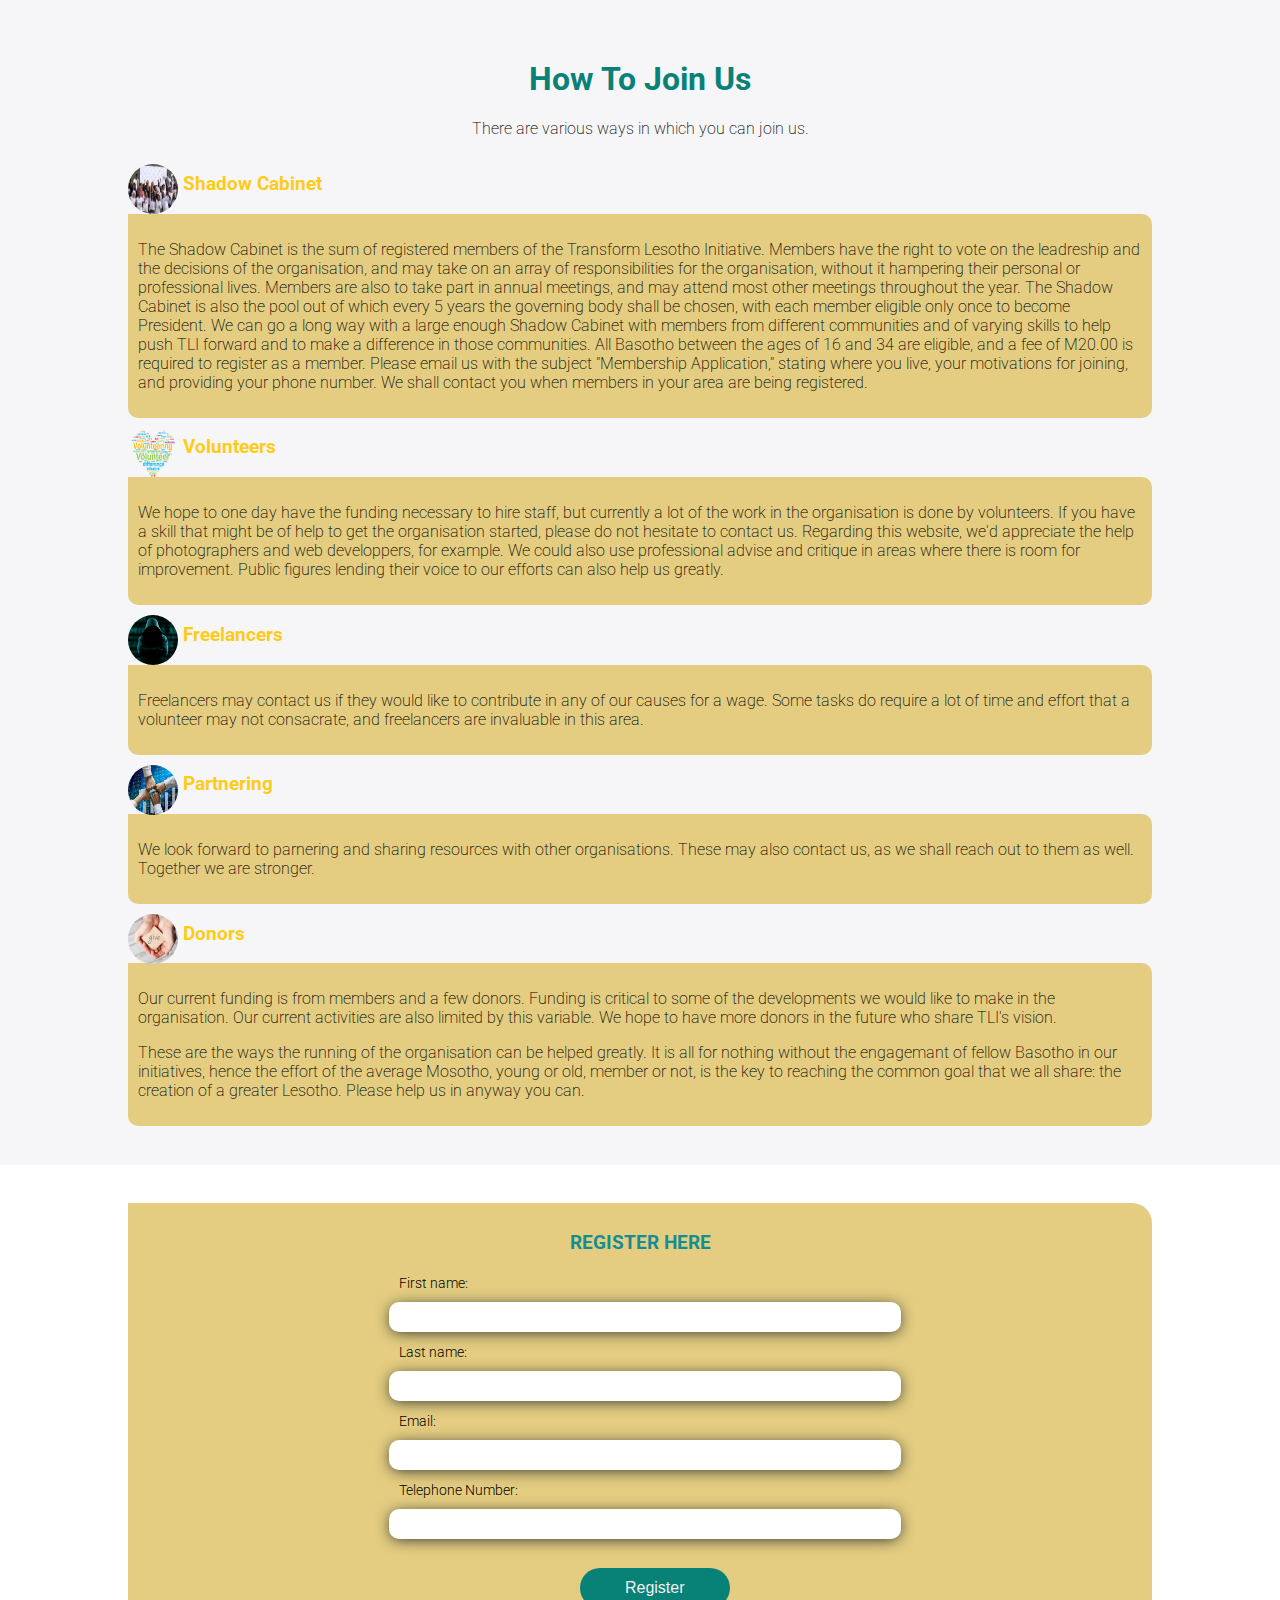
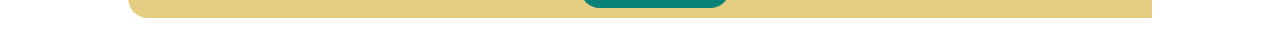
<file: join.html>
<!DOCTYPE html>
<html lang="en">

<head>
    <meta charset="UTF-8">
    <meta http-equiv="X-UA-Compatible" content="IE=edge">
    <meta name="viewport" content="width=device-width, initial-scale=1.0">
    <title>Join us</title>
    <link rel="stylesheet" href="/styles/join.css">
</head>

<body>
    <section id="join">
        <h1>How To Join Us</h1>
        <p class="header">There are various ways in which you can join us.</p>
        <div>
            <div class="image">
                <img src="/images/cabi.jpg" alt="">
                <h3>Shadow Cabinet</h3>
            </div>

            <div class="para">
                <p>The Shadow Cabinet is the sum of registered members of the Transform Lesotho Initiative. Members have the right to vote on the leadreship and the decisions of the organisation, and may take on an array of responsibilities for the organisation,
                    without it hampering their personal or professional lives. Members are also to take part in annual meetings, and may attend most other meetings throughout the year. The Shadow Cabinet is also the pool out of which every 5 years the
                    governing body shall be chosen, with each member eligible only once to become President. We can go a long way with a large enough Shadow Cabinet with members from different communities and of varying skills to help push TLI forward
                    and to make a difference in those communities. All Basotho between the ages of 16 and 34 are eligible, and a fee of M20.00 is required to register as a member. Please email us with the subject "Membership Application," stating where
                    you live, your motivations for joining, and providing your phone number. We shall contact you when members in your area are being registered.
                </p>
            </div>

        </div>
        <div class="flex0">
            <div class="image">
                <img src="/images/volun.png" alt="">
                <h3>Volunteers</h3>
            </div>

            <div class="para">
                <p>We hope to one day have the funding necessary to hire staff, but currently a lot of the work in the organisation is done by volunteers. If you have a skill that might be of help to get the organisation started, please do not hesitate to
                    contact us. Regarding this website, we'd appreciate the help of photographers and web developpers, for example. We could also use professional advise and critique in areas where there is room for improvement. Public figures lending
                    their voice to our efforts can also help us greatly.
                </p>
            </div>

        </div>
        <div class="flex1">
            <div class="image">
                <img src="/images/hack.jpg" alt="">
                <h3>Freelancers</h3>
            </div>

            <div class="para">
                <p>
                    Freelancers may contact us if they would like to contribute in any of our causes for a wage. Some tasks do require a lot of time and effort that a volunteer may not consacrate, and freelancers are invaluable in this area.
                </p>
            </div>

        </div>
        <div class="flex2">
            <div class="image">
                <img src="/images/part.jpg" alt="">
                <h3>Partnering</h3>
            </div>

            <div class="para">
                <p>
                    We look forward to parnering and sharing resources with other organisations. These may also contact us, as we shall reach out to them as well. Together we are stronger.
                </p>
            </div>

        </div>
        <div class="flex3">
            <div class="image">
                <img src="/images/dona.png" alt="">
                <h3>Donors</h3>
            </div>

            <div class="para">
                <p>Our current funding is from members and a few donors. Funding is critical to some of the developments we would like to make in the organisation. Our current activities are also limited by this variable. We hope to have more donors in the
                    future who share TLI's vision.</p>
                <p>These are the ways the running of the organisation can be helped greatly. It is all for nothing without the engagemant of fellow Basotho in our initiatives, hence the effort of the average Mosotho, young or old, member or not, is the key
                    to reaching the common goal that we all share: the creation of a greater Lesotho. Please help us in anyway you can.</p>
            </div>

        </div>
    </section>
    <section id="join1">
        <div class=" base one"></div>
        <div class=" base two"></div>
        <div class=" base three"></div>
        <form action="/action_page.php">
            <h3>REGISTER HERE</h3>
            <div class="center">
                <label for="fname">First name:</label><br>
                <input class="form1" type="text" id="fname" name="fname"><br>
                <label for="lname">Last name:</label><br>
                <input class="form1" type="text" id="lname" name="lname"><br>
                <label for="email">Email:</label><br>
                <input class="form1" type="textarea" id="email" name="email"><br>
                <label for="number">Telephone Number:</label><br>
                <input class="form1" type="text" id="number" name="email"><br><br>
                <input class="register" type="submit" value="Register">
            </div>

        </form>
        <div class="pseudo">
        </div>
    </section>
</body>

</html>
</file>
<file: styles/join.css>
@import url("https://fonts.googleapis.com/css2?family=Roboto:wght@100;300;400;500;700;900&display=swap");
@import url("https://fonts.googleapis.com/css2?family=Poppins:wght@200;300;400;600;700&display=swap");
@import url("https://fonts.googleapis.com/css2?family=Noto+Sans+JP:wght@100;300;400;500;700;900&family=Roboto:wght@100;300;400;500;700;900&display=swap");
body {
  padding: 0;
  margin: 0;
  font-family: roboto;
}

#join {
  background-color: #f6f6f8;
  padding: 3% 10%;
}

#join p {
  font-weight: 200;
  letter-spacing: 1.5;
}

#join h1 {
  color: #088177;
  text-align: center;
}

#join h1::after {
  content: " ";
  background-color: #148d93;
  width: 200px;
  height: 20px;
  border: 2px;
}

#join h3 {
  color: #ffcb19;
}

#join .header {
  text-align: center;
}

#join .para {
  background-color: #e4cd81;
  width: auto;
  height: auto;
  border-radius: 0 10px 10px 10px;
  padding: 10px;
}

#join .image {
  display: -webkit-box;
  display: -ms-flexbox;
  display: flex;
}

#join img {
  border-radius: 50%;
  margin: 0 5px 0 0;
  width: 50px;
  height: 50px;
  position: relative;
  top: 10px;
}

#join1 {
  padding: 3% 10%;
}

label {
  font-size: 14px;
  font-weight: 300;
  position: relative;
  left: 10px;
}

form {
  padding: 10px;
  background-color: #e4cd81;
  border-radius: 0 20px 0 20px;
}

form .center {
  position: relative;
  left: 25%;
}

form h3 {
  text-align: center;
  color: #148d93;
}

form .form1 {
  margin: 10px 10px 10px 0;
  width: 50%;
  height: 30px;
  border-radius: 10px;
  outline: none;
  text-decoration: none;
  border-style: none;
  padding: 0 0 0 10px;
  -webkit-box-shadow: 0px 2px 15px -2px #222627;
          box-shadow: 0px 2px 15px -2px #222627;
}

form .register {
  position: relative;
  left: 19%;
  text-align: center;
  color: #f1efef;
  font-size: 16px;
  width: 150px;
  border-radius: 20px;
  border-style: none;
  height: 40px;
  outline: none;
  background-color: #088177;
}

form .register:hover {
  background-color: rgba(255, 254, 254, 0.74);
  color: #088177;
  border: 4px solid #088177;
}

@media (max-width: 1028px) {
  .register {
    position: relative;
    right: 50%;
    text-align: center;
  }
}
/*# sourceMappingURL=join.css.map */
</file>
